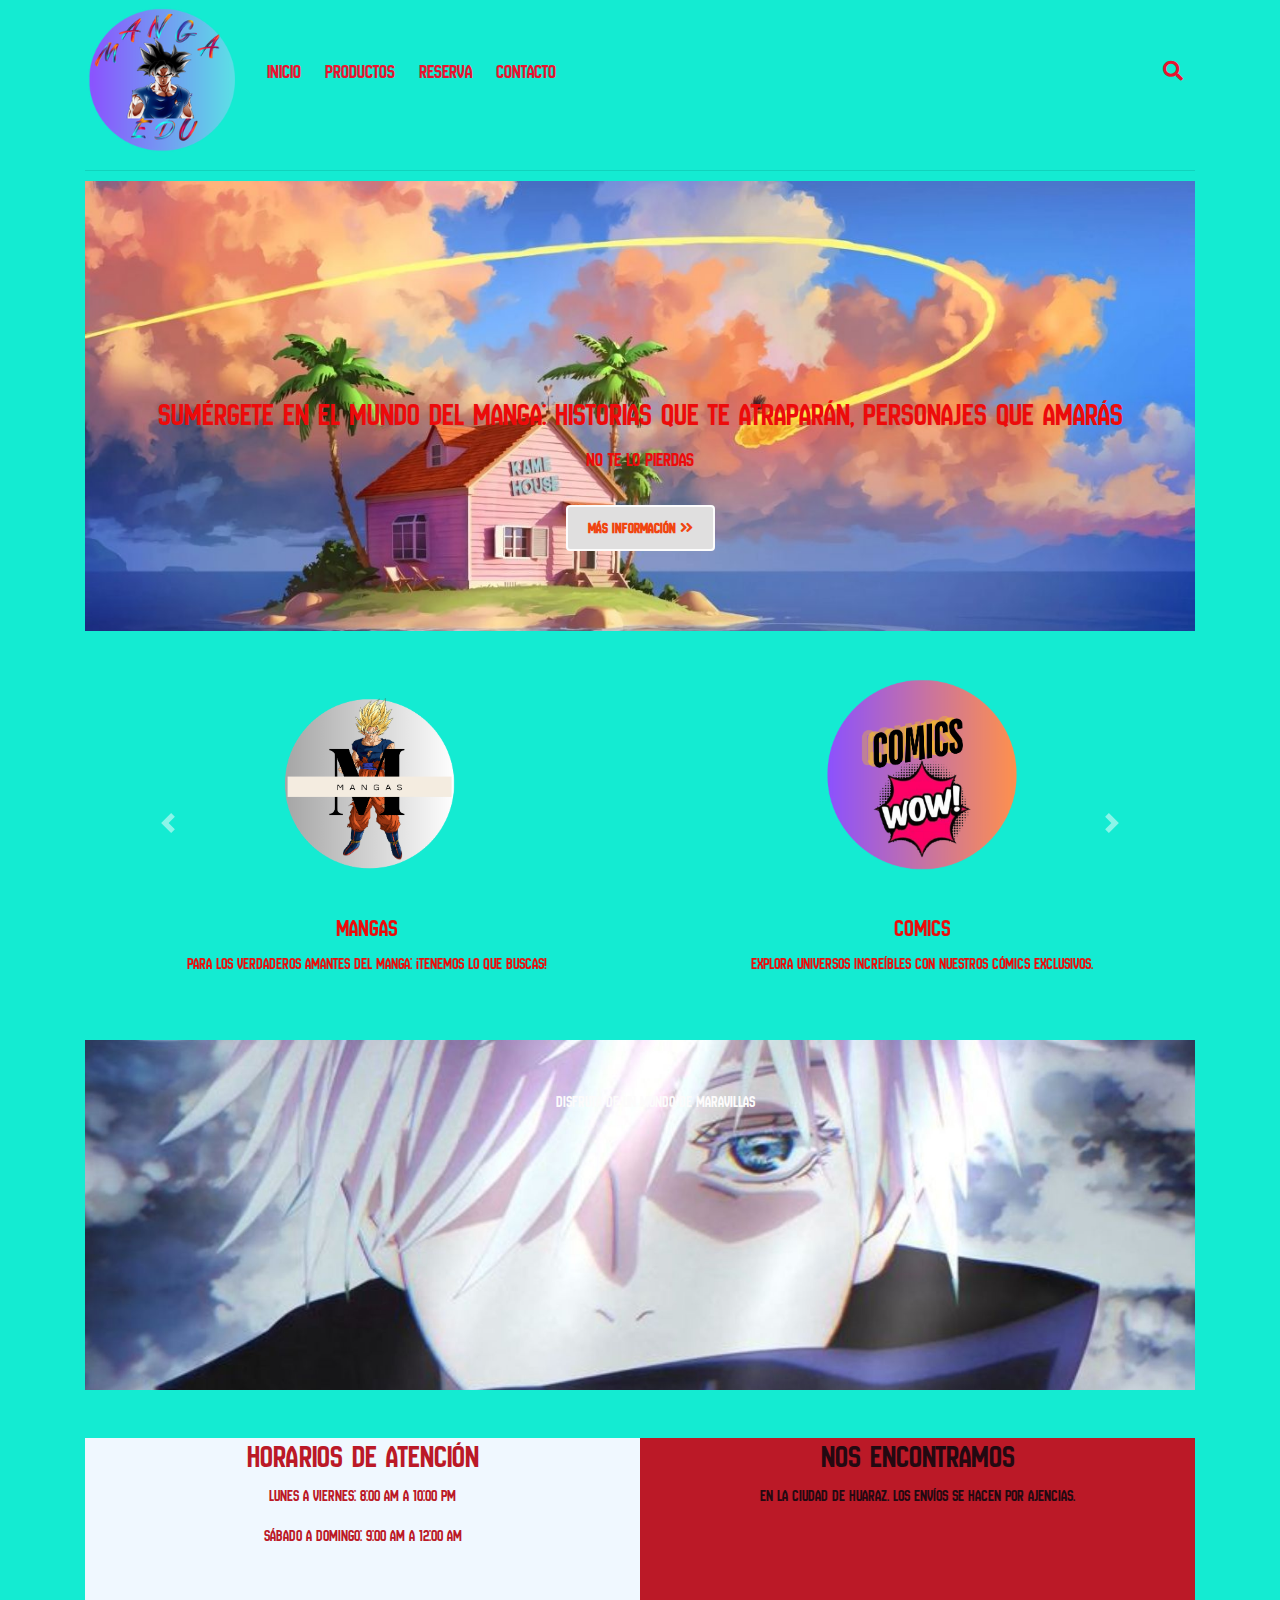
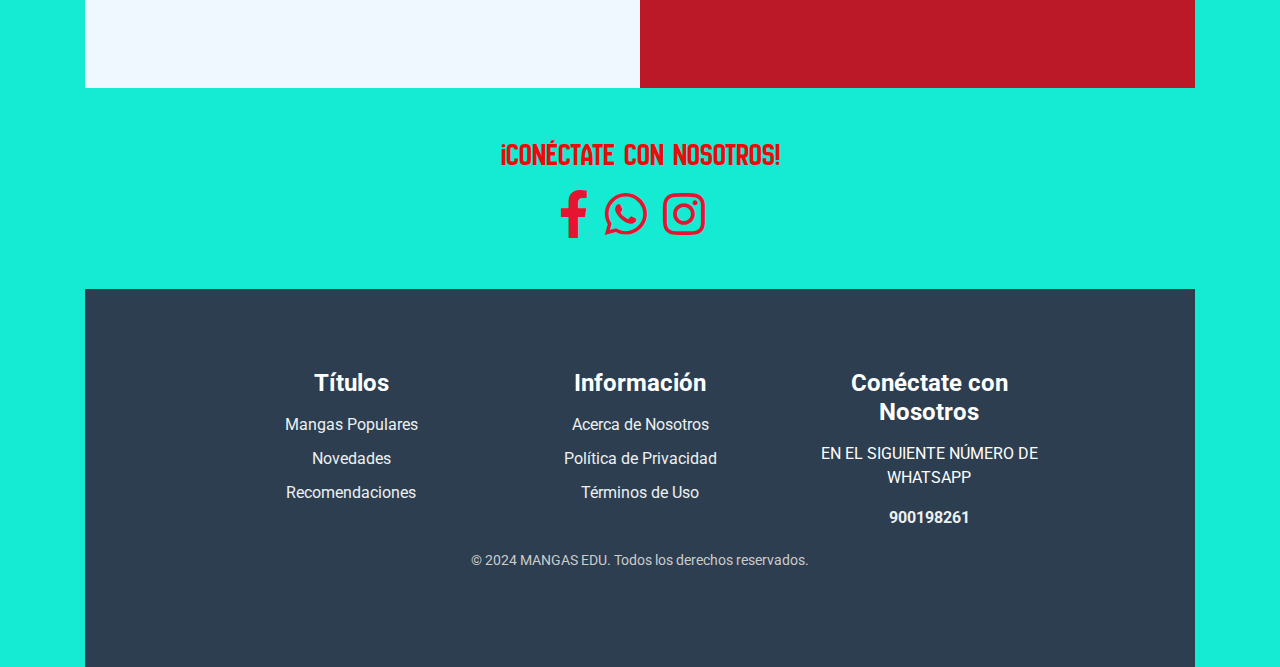
<file: index.html>
<!DOCTYPE html>
<html lang="es">
<head>
    <meta charset="UTF-8">
    <meta name="viewport" content="width=device-width, initial-scale=1.0">
    <title>VENTA DE MANGAS Y MUCHO MÁS</title>
    <link rel="shortcut icon" href="img/favicon.ico">
    <!-- Font Awesome -->
    <link rel="stylesheet" href="https://cdnjs.cloudflare.com/ajax/libs/font-awesome/5.13.0/css/all.min.css">
    <!-- Bootstrap CSS -->
    <link rel="stylesheet" href="https://stackpath.bootstrapcdn.com/bootstrap/4.5.2/css/bootstrap.min.css">
    <!--fUENTE OSWALD-->
    <link href="https://fonts.googleapis.com/css2?family=Gupter:wght@400;500;700&family=New+Amsterdam&family=Oswald:wght@200..700&family=Platypi:ital,wght@0,300..800;1,300..800&family=Roboto:ital,wght@0,100;0,300;0,400;0,500;0,700;0,900;1,100;1,300;1,400;1,500;1,700;1,900&display=swap" rel="stylesheet">
    <!-- Custom CSS -->
    <link rel="stylesheet" href="styles.css">
    <style>

        .carousel-item img {
            max-width: 250px; /* Tamaño máximo de las imágenes (más grandes) */
            height: auto; /* Mantener proporciones */
          
        }
        .carousel-item h3 {
            font-size: 1.5rem; /* Tamaño del título */
            margin-top: 10px;
           
        }
        .carousel-item p {
            font-size: 1rem; /* Tamaño del texto */
            
        }
        .carousel-item {
            text-align: center; /* Centrar el contenido */
        }
    </style>
</head>
<body>
    <div class="container">
        <nav class="nav-main">
            <img src="img/Logo.png" alt="Caffe Oslo" class="nav-brand">
            <ul class="nav-menu">
                <li><a href="#">Inicio</a></li>
                <li><a href="tus_productos.html">Productos</a></li>
                <li><a href="#">Reserva</a></li>
                <li><a href="#">Contacto</a></li>
            </ul>
            <ul class="nav-menu-right">
                <li><a href="#"><i class="fas fa-search"></i></a></li>
            </ul>
        </nav>
        <hr>

        <!-- Showcase -->
        <header class="showcase text-center">
            <h2>Sumérgete en el mundo del manga: historias que te atraparán, personajes que amarás</h2>
            <p class="lead">NO TE LO PIERDAS</p>
            <a href="#" class="btn btn-primary">Más Información <i class="fas fa-angle-double-right"></i></a>
        </header>

        <!-- Carrusel de Iconos -->
        <div id="iconCarousel" class="carousel slide mt-4" data-ride="carousel">
            <div class="carousel-inner">
                <div class="carousel-item active">
                    <div class="d-flex justify-content-around">
                        <div>
                            <img src="img/icono 1.png" alt="icono1">
                            <h3>MANGAS</h3>
                            <p>Para los verdaderos amantes del manga: ¡tenemos lo que buscas!</p>
                        </div>
                        <div>
                            <img src="img/icono 2.png" alt="icono2">
                            <h3>COMICS</h3>
                            <p>Explora universos increíbles con nuestros cómics exclusivos.</p>
                        </div>
                    </div>
                </div>
                <div class="carousel-item">
                    <div class="d-flex justify-content-around">
                        <div>
                            <img src="img/icono 3.png" alt="icono3">
                            <h3>ANIMES EN HD</h3>
                            <p>Vive la magia del anime con nuestros videos exclusivos.</p>
                        </div>
                        <div>
                            <img src="img/icono 4.png" alt="icono4">
                            <h3>DORAMAS EN HD</h3>
                            <p>Cada dorama es una puerta a un mundo lleno de romance y drama.</p>
                        </div>
                    </div>
                </div>
            </div>
            <a class="carousel-control-prev" href="#iconCarousel" role="button" data-slide="prev">
                <span class="carousel-control-prev-icon" aria-hidden="true"></span>
                <span class="sr-only">Previous</span>
            </a>
            <a class="carousel-control-next" href="#iconCarousel" role="button" data-slide="next">
                <span class="carousel-control-next-icon" aria-hidden="true"></span>
                <span class="sr-only">Next</span>
            </a>
        </div>

        <!-- Banner -->
        <section class="cards-banner-1 mt-5 text-center">
            <div class="content">
                <br<h2>DISFRUTA DE UN MUNDO DE MARAVILLAS</h2></br>
             
            </div>
        </section>

        <!-- Horarios y Ubicación -->
        <section class="new-cards2 mt-5">
            <div class="contentd text-center">
                <h2>HORARIOS DE ATENCIÓN</h2>
                <p>Lunes a Viernes: 8:00 AM a 10:00 PM</p>
                <p>Sábado a Domingo: 9:00 AM a 12:00 AM</p>
            </div>
            <div class="contentiz text-center">
                <h2>Nos encontramos</h2>
                <p>EN LA CIUDAD DE HUARAZ. LOS ENVÍOS SE HACEN POR AJENCIAS.</p>
            </div>
        </section>

       <!-- Redes Sociales -->
<section class="social mt-5 text-center">
    <h2>¡Conéctate con Nosotros!</h2>
    <div class="links d-flex justify-content-center mt-3">
        <a href="#" class="social-icon mx-2" aria-label="Facebook">
            <i class="fab fa-facebook-f"></i>
        </a>
        <a href="#" class="social-icon mx-2" aria-label="WhatsApp">
            <i class="fab fa-whatsapp"></i>
        </a>
        <a href="#" class="social-icon mx-2" aria-label="Instagram">
            <i class="fab fa-instagram"></i>
        </a>
        <a href="#" class="social-icon mx-2" aria-label="TikTok">
            <i class="fab fa-TikTok"></i>
        </a>
    </div>
</section>

<footer class="footer text-center mt-4">
    <div class="footer-container">
        <div class="footer-links">

            <style>
                .carousel-item img {
                    max-width: 250px;
                    height: auto;
                }

                .carousel-item h3 {
                    font-size: 1.5rem;
                    margin-top: 10px;
                }

                .carousel-item p {
                    font-size: 1rem;
                }

                .carousel-item {
                    text-align: center;
                }

                .footer {
                    background-color: #2c3e50;
                    color: white;
                    padding: 40px 20px;
                    text-align: center;
                    font-family: 'Roboto', sans-serif;
                }

                .footer-container {
                    display: flex;
                    flex-wrap: wrap;
                    justify-content: space-between;
                    max-width: 1200px;
                    margin: 0 auto;
                }

                .footer-links {
                    flex: 1;
                    min-width: 200px;
                    margin: 0 20px;
                }

                    .footer-links h3 {
                        margin-bottom: 15px;
                        font-size: 1.5rem;
                        font-weight: bold;
                        color: #ffffff;
                    }

                    .footer-links ul {
                        list-style-type: none;
                        padding: 0;
                    }

                    .footer-links li {
                        margin: 10px 0;
                    }

                    .footer-links a {
                        color: #ecf0f1;
                        text-decoration: none;
                        transition: color 0.3s;
                        font-size: 1rem;
                    }

                        .footer-links a:hover {
                            text-decoration: underline;
                            color: #3498db;
                        }

                .footer-social {
                    flex: 1;
                    min-width: 200px;
                    margin: 0 20px;
                    text-align: center;
                }

                .social-icons {
                    margin-top: 10px;
                }

                    .social-icons a {
                        color: white;
                        margin: 0 15px;
                        font-size: 1.5rem;
                        transition: color 0.3s;
                    }

                        .social-icons a:hover {
                            color: #3498db;
                        }

                .footer-bottom {
                    margin-top: 20px;
                    font-size: 0.9rem;
                }
            </style>
            </head>
            <body>
                <div class="container">
                    <!-- ... el resto de tu contenido ... -->

                    <footer class="footer">
                        <div class="footer-container">
                            <div class="footer-links">
                                <h3>Títulos</h3>
                                <ul>
                                    <li><a href="#">Mangas Populares</a></li>
                                    <li><a href="#">Novedades</a></li>
                                    <li><a href="#">Recomendaciones</a></li>
                                </ul>
                            </div>
                            <div class="footer-links">
                                <h3>Información</h3>
                                <ul>
                                    <li><a href="#">Acerca de Nosotros</a></li>
                                    <li><a href="#">Política de Privacidad</a></li>
                                    <li><a href="#">Términos de Uso</a></li>
                                </ul>
                            </div>
                            <div class="footer-social">
                                <h3>Conéctate con Nosotros</h3>
                                <p>EN EL SIGUIENTE NÚMERO DE WHATSAPP</p>
                               <a href="https://wa.me/51900198261" target="_blank"><strong>900198261</strong></a>
                            </div>
                        </div>
                        <div class="footer-bottom">
                            <p>&copy; 2024 MANGAS EDU. Todos los derechos reservados.</p>
                        </div>
                    </footer>




                    </style>
                    <script src="https://code.jquery.com/jquery-3.5.1.slim.min.js"></script>
                    <script src="https://cdn.jsdelivr.net/npm/@popperjs/core@2.9.2/dist/umd/popper.min.js"></script>
                    <script src="https://stackpath.bootstrapcdn.com/bootstrap/4.5.2/js/bootstrap.min.js"></script>
            </body>
</html>
</file>
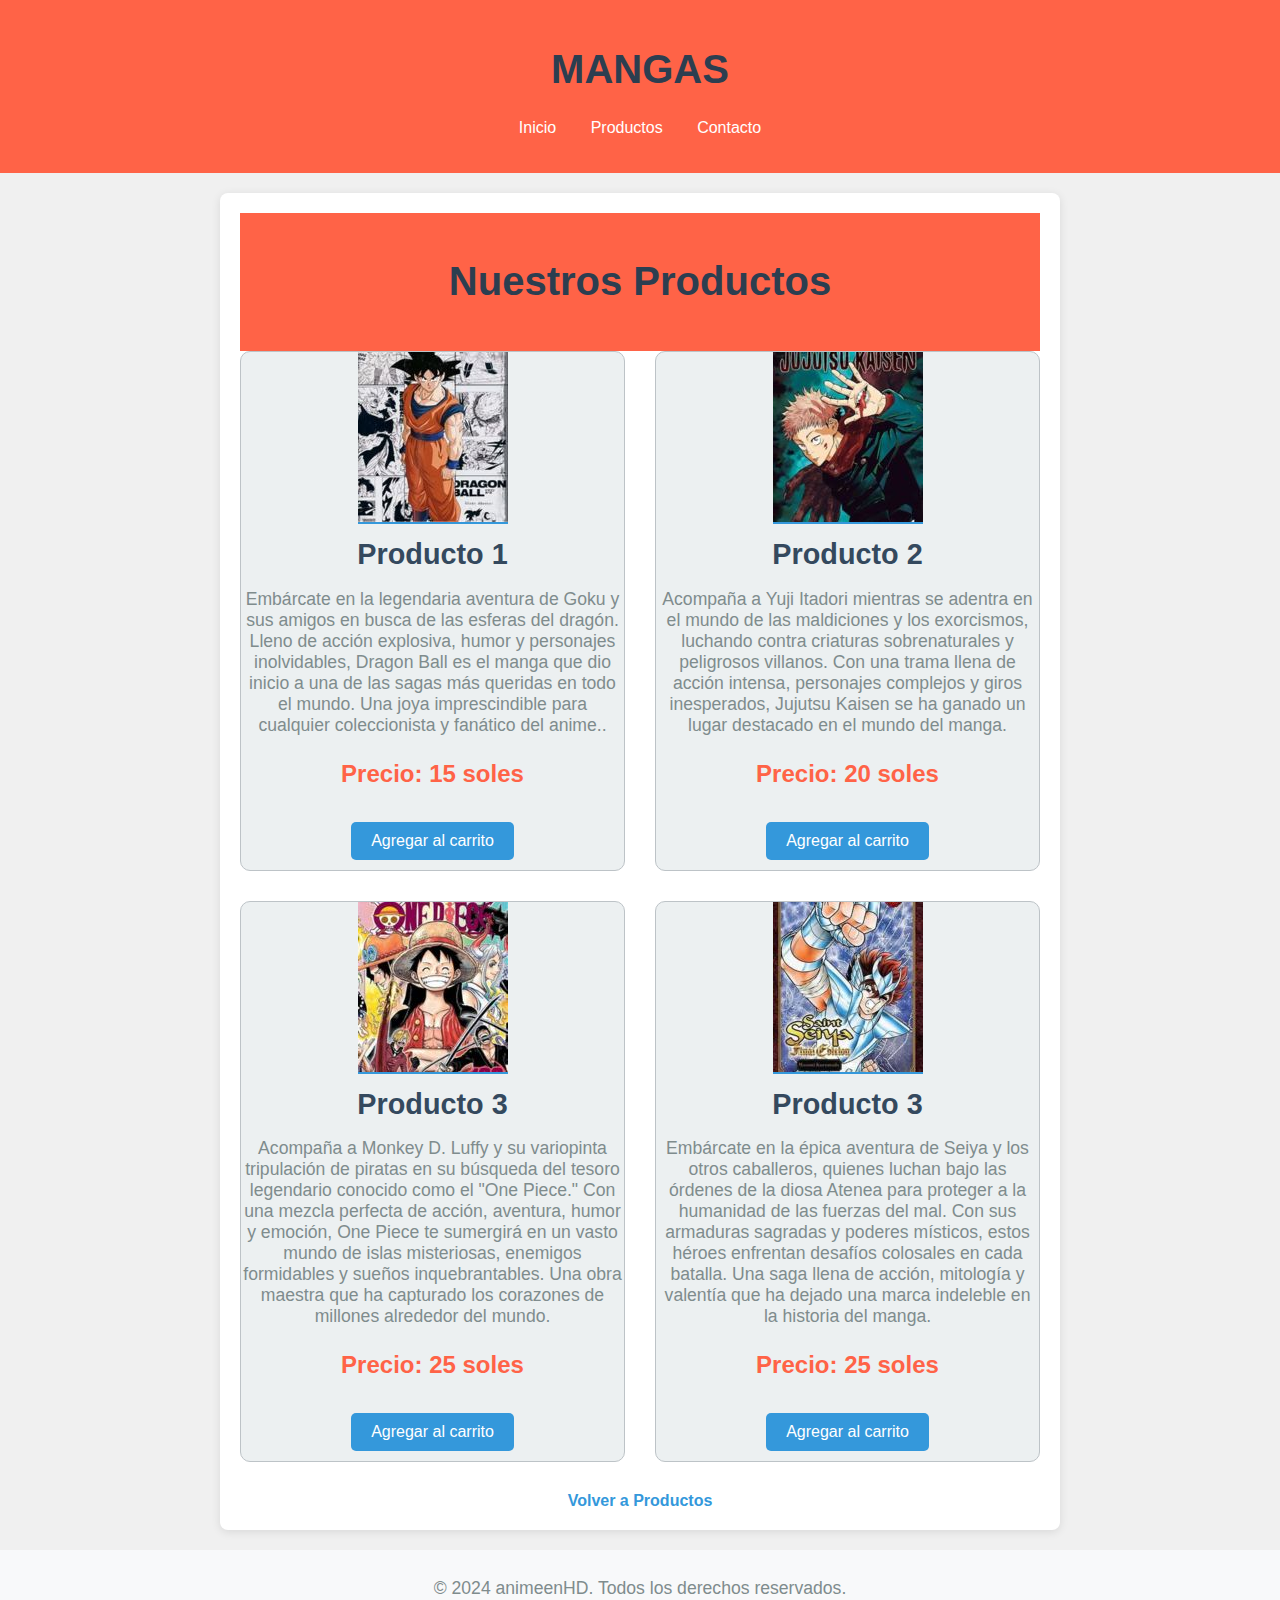
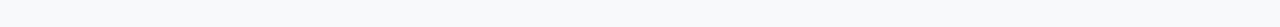
<file: producto1.html>
﻿<!DOCTYPE html>
<html lang="es">
<head>
    <meta charset="UTF-8">
    <meta name="viewport" content="width=device-width, initial-scale=1.0">
    <title>MANGAS</title>
    <link rel="stylesheet" href="styles_vender.css">

</head>
<body>
    <header>
        <h1>MANGAS</h1>
        <nav>
            <ul>
                <li><a href="index.html">Inicio</a></li>
                <li><a href="tus_productos.html">Productos</a></li>
                <li><a href="contacto.html">Contacto</a></li>
            </ul>
        </nav>
    </header>

    <main>
        <div class="container">
            <header>
                <h1>Nuestros Productos</h1>
            </header>
            <div class="product-grid">
                <div class="product">
                    <img src="img/manga1.jpg" alt="Producto 1">
                    <h2>Producto 1</h2>
                    <p>Embárcate en la legendaria aventura de Goku y sus amigos en busca de las esferas del dragón. Lleno de acción explosiva, humor y personajes inolvidables, Dragon Ball es el manga que dio inicio a una de las sagas más queridas en todo el mundo. Una joya imprescindible para cualquier coleccionista y fanático del anime..</p>
                    <p class="price">Precio: 15 soles</p>
                    <a href="#" class="btn">Agregar al carrito</a>
                </div>
                <div class="product">
                    <img src="img/manga2.jpg" alt="Producto 2">
                    <h2>Producto 2</h2>
                    <p>Acompaña a Yuji Itadori mientras se adentra en el mundo de las maldiciones y los exorcismos, luchando contra criaturas sobrenaturales y peligrosos villanos. Con una trama llena de acción intensa, personajes complejos y giros inesperados, Jujutsu Kaisen se ha ganado un lugar destacado en el mundo del manga.</p>
                    <p class="price">Precio: 20 soles</p>
                    <a href="#" class="btn">Agregar al carrito</a>
                </div>
                <div class="product">
                    <img src="img/manga3.jpg" alt="Producto 3">
                    <h2>Producto 3</h2>
                    <p>Acompaña a Monkey D. Luffy y su variopinta tripulación de piratas en su búsqueda del tesoro legendario conocido como el "One Piece." Con una mezcla perfecta de acción, aventura, humor y emoción, One Piece te sumergirá en un vasto mundo de islas misteriosas, enemigos formidables y sueños inquebrantables. Una obra maestra que ha capturado los corazones de millones alrededor del mundo.</p>
                    <p class="price">Precio: 25 soles</p>
                    <a href="#" class="btn">Agregar al carrito</a>
                </div>
                <div class="product">
                    <img src="img/manga4.jpg" alt="Producto 3">
                    <h2>Producto 3</h2>
                    <p>Embárcate en la épica aventura de Seiya y los otros caballeros, quienes luchan bajo las órdenes de la diosa Atenea para proteger a la humanidad de las fuerzas del mal. Con sus armaduras sagradas y poderes místicos, estos héroes enfrentan desafíos colosales en cada batalla. Una saga llena de acción, mitología y valentía que ha dejado una marca indeleble en la historia del manga.</p>
                    <p class="price">Precio: 25 soles</p>
                    <a href="#" class="btn">Agregar al carrito</a>
                </div>
            </div>
            <a href="tus_productos.html" class="back-link">Volver a Productos</a>

        </div>
    </main>

    <footer>
        <p>&copy; 2024 animeenHD. Todos los derechos reservados.</p>
    </footer>
</body>
</html>
</file>
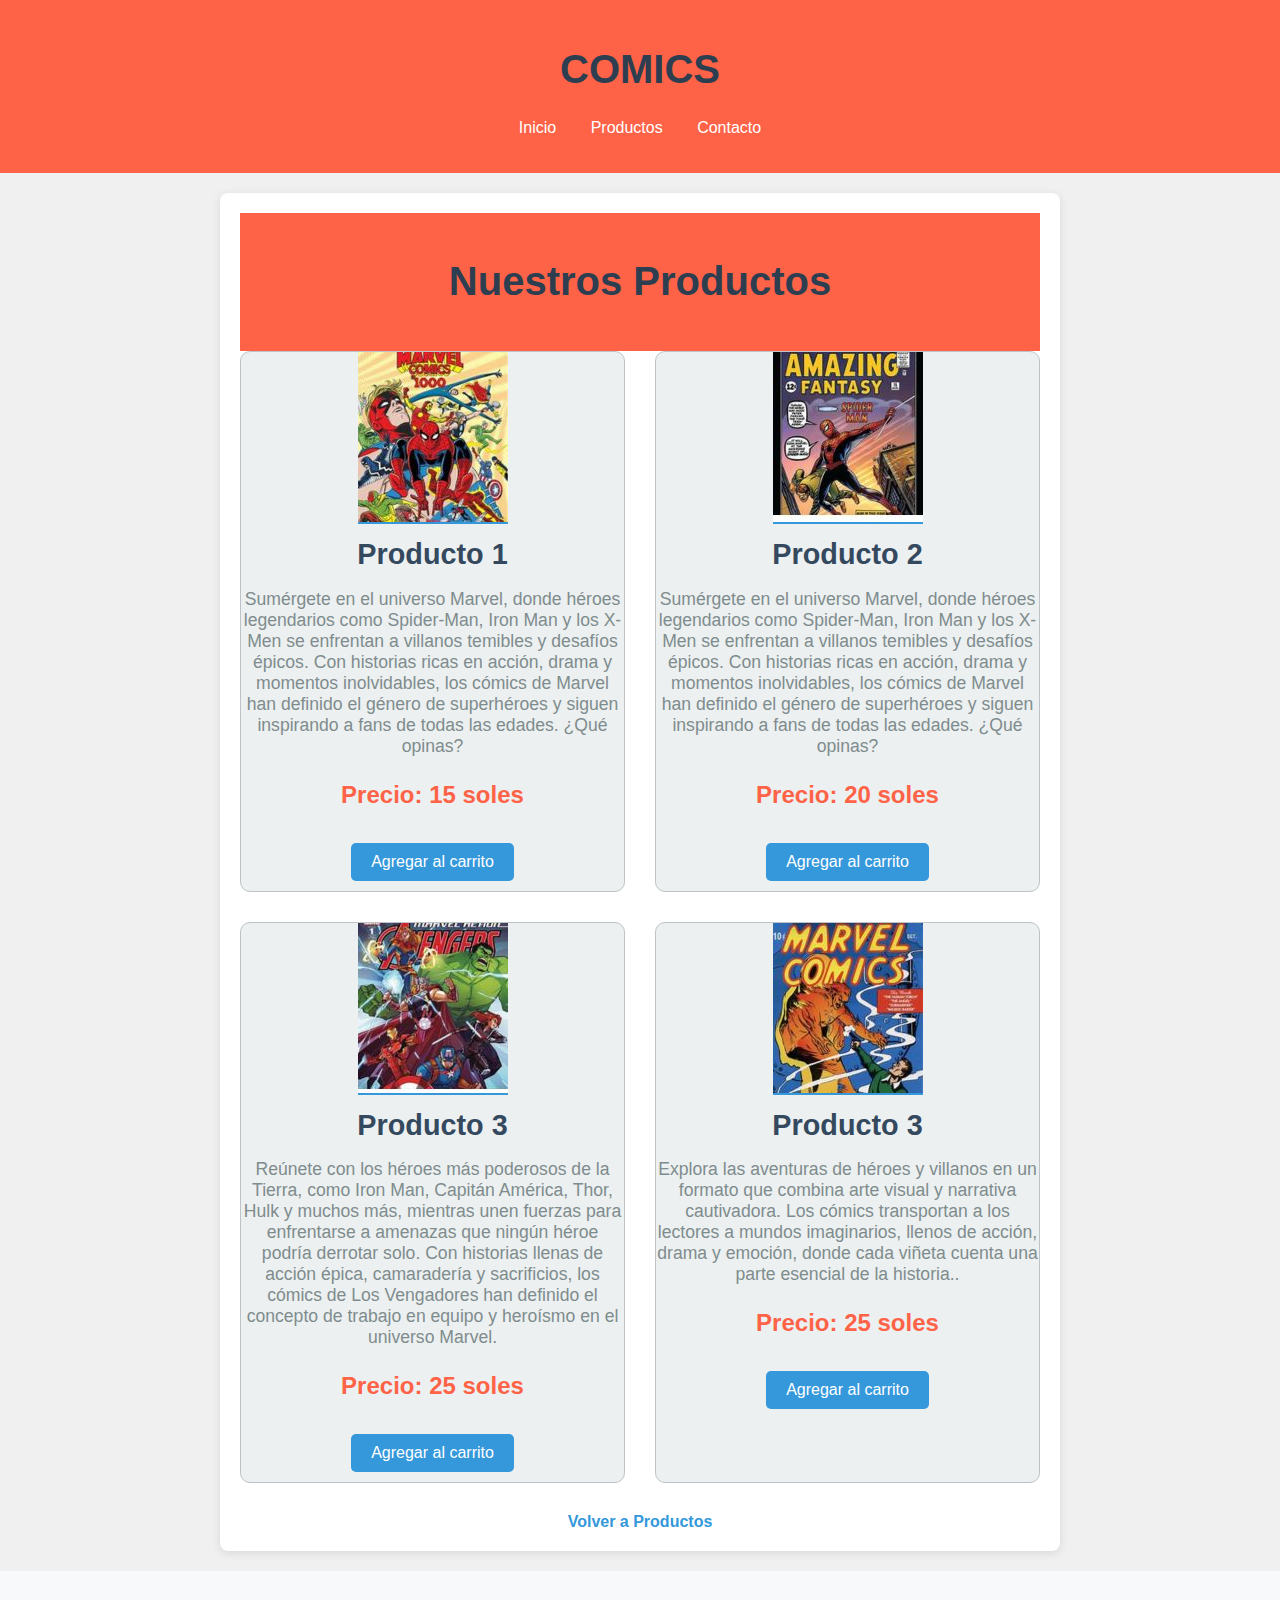
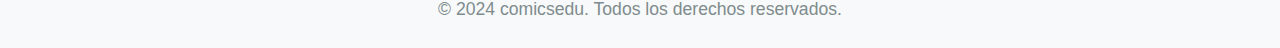
<file: producto2.html>
﻿<!DOCTYPE html>
<html lang="es">
<head>
    <meta charset="UTF-8">
    <meta name="viewport" content="width=device-width, initial-scale=1.0">
    <title>COMICS</title>
    <link rel="stylesheet" href="styles_comics.css">
</head>
<body>
    <header>
        <h1>COMICS</h1>
        <nav>
            <ul>
                <li><a href="index.html">Inicio</a></li>
                <li><a href="tus_productos.html">Productos</a></li>
                <li><a href="contacto.html">Contacto</a></li>
            </ul>
        </nav>
    </header>

    <main>
        <div class="container">
            <header>
                <h1>Nuestros Productos</h1>
            </header>
            <div class="product-grid">
                <div class="product">
                    <img src="img/comics1.jpg" alt="Producto 1">
                    <h2>Producto 1</h2>
                    <p>
                        Sumérgete en el universo Marvel, donde héroes legendarios como Spider-Man, Iron Man y los X-Men se enfrentan a villanos temibles y desafíos épicos. Con historias ricas en acción, drama y momentos inolvidables, los cómics de Marvel han definido el género de superhéroes y siguen inspirando a fans de todas las edades.

                        ¿Qué opinas?
                    </p>
                    <p class="price">Precio: 15 soles</p>
                    <a href="#" class="btn">Agregar al carrito</a>
                </div>
                <div class="product">
                    <img src="img/comics2.jpg" alt="Producto 2">
                    <h2>Producto 2</h2>
                    <p>
                        Sumérgete en el universo Marvel, donde héroes legendarios como Spider-Man, Iron Man y los X-Men se enfrentan a villanos temibles y desafíos épicos. Con historias ricas en acción, drama y momentos inolvidables, los cómics de Marvel han definido el género de superhéroes y siguen inspirando a fans de todas las edades.

                        ¿Qué opinas?
                    </p>
                    <p class="price">Precio: 20 soles</p>
                    <a href="#" class="btn">Agregar al carrito</a>
                </div>
                <div class="product">
                    <img src="img/comics3.jpg" alt="Producto 3">
                    <h2>Producto 3</h2>
                    <p>Reúnete con los héroes más poderosos de la Tierra, como Iron Man, Capitán América, Thor, Hulk y muchos más, mientras unen fuerzas para enfrentarse a amenazas que ningún héroe podría derrotar solo. Con historias llenas de acción épica, camaradería y sacrificios, los cómics de Los Vengadores han definido el concepto de trabajo en equipo y heroísmo en el universo Marvel.</p>
                    <p class="price">Precio: 25 soles</p>
                    <a href="#" class="btn">Agregar al carrito</a>
                </div>
                <div class="product">
                    <img src="img/comics4.jpg" alt="Producto 3">
                    <h2>Producto 3</h2>
                    <p>Explora las aventuras de héroes y villanos en un formato que combina arte visual y narrativa cautivadora. Los cómics transportan a los lectores a mundos imaginarios, llenos de acción, drama y emoción, donde cada viñeta cuenta una parte esencial de la historia..</p>
                    <p class="price">Precio: 25 soles</p>
                    <a href="#" class="btn">Agregar al carrito</a>
                </div>
            </div>
            <a href="tus_productos.html" class="back-link">Volver a Productos</a>
        </div>
    </main>

    <footer>
        <p>&copy; 2024 comicsedu. Todos los derechos reservados.</p>
    </footer>
</body>
</html>
</file>
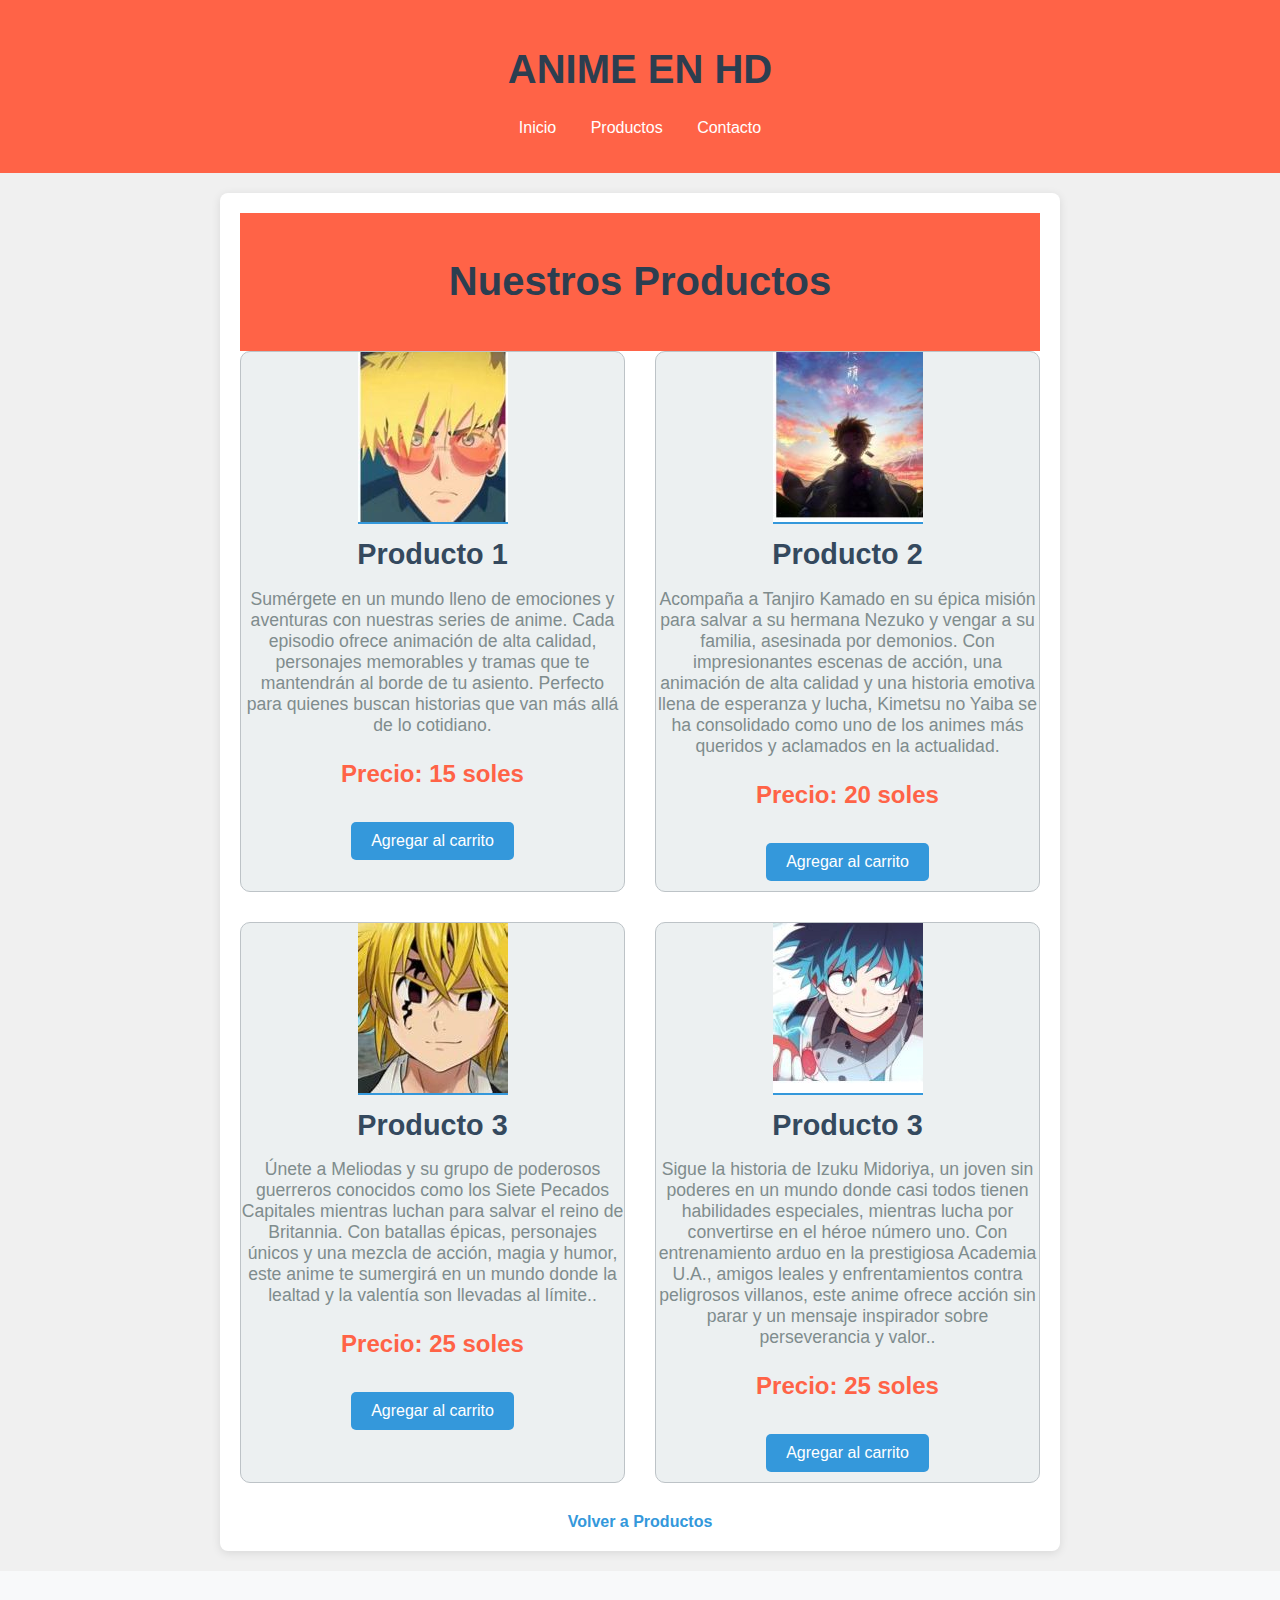
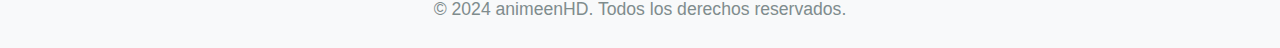
<file: producto3.html>
﻿<!DOCTYPE html>
<html lang="es">
<head>
    <meta charset="UTF-8">
    <meta name="viewport" content="width=device-width, initial-scale=1.0">
    <title>ANIMES EN HD</title>
    <link rel="stylesheet" href="styles_anime.css">
</head>
<body>
    <header>
        <h1>ANIME EN HD </h1>
        <nav>
            <ul>
                <li><a href="index.html">Inicio</a></li>
                <li><a href="tus_productos.html">Productos</a></li>
                <li><a href="contacto.html">Contacto</a></li>
            </ul>
        </nav>
    </header>

    <main>
        <div class="container">
            <header>
                <h1>Nuestros Productos</h1>
            </header>
            <div class="product-grid">
                <div class="product">
                    <img src="img/anime1.jpg" alt="Producto 1">
                    <h2>Producto 1</h2>
                    <p>Sumérgete en un mundo lleno de emociones y aventuras con nuestras series de anime. Cada episodio ofrece animación de alta calidad, personajes memorables y tramas que te mantendrán al borde de tu asiento. Perfecto para quienes buscan historias que van más allá de lo cotidiano.</p>
                    <p class="price">Precio: 15 soles</p>
                    <a href="#" class="btn">Agregar al carrito</a>
                </div>
                <div class="product">
                    <img src="img/anime2.jpg" alt="Producto 2">
                    <h2>Producto 2</h2>
                    <p>Acompaña a Tanjiro Kamado en su épica misión para salvar a su hermana Nezuko y vengar a su familia, asesinada por demonios. Con impresionantes escenas de acción, una animación de alta calidad y una historia emotiva llena de esperanza y lucha, Kimetsu no Yaiba se ha consolidado como uno de los animes más queridos y aclamados en la actualidad.</p>
                    <p class="price">Precio: 20 soles</p>
                    <a href="#" class="btn">Agregar al carrito</a>
                </div>
                <div class="product">
                    <img src="img/anime3.jpg" alt="Producto 3">
                    <h2>Producto 3</h2>
                    <p>Únete a Meliodas y su grupo de poderosos guerreros conocidos como los Siete Pecados Capitales mientras luchan para salvar el reino de Britannia. Con batallas épicas, personajes únicos y una mezcla de acción, magia y humor, este anime te sumergirá en un mundo donde la lealtad y la valentía son llevadas al límite..</p>
                    <p class="price">Precio: 25 soles</p>
                    <a href="#" class="btn">Agregar al carrito</a>
                </div>
                <div class="product">
                    <img src="img/anime4.jpg" alt="Producto 3">
                    <h2>Producto 3</h2>
                    <p>Sigue la historia de Izuku Midoriya, un joven sin poderes en un mundo donde casi todos tienen habilidades especiales, mientras lucha por convertirse en el héroe número uno. Con entrenamiento arduo en la prestigiosa Academia U.A., amigos leales y enfrentamientos contra peligrosos villanos, este anime ofrece acción sin parar y un mensaje inspirador sobre perseverancia y valor..</p>
                    <p class="price">Precio: 25 soles</p>
                    <a href="#" class="btn">Agregar al carrito</a>
                </div>
            </div>
            <a href="tus_productos.html" class="back-link">Volver a Productos</a>
        </div>
    </main>

    <footer>
        <p>&copy; 2024 animeenHD. Todos los derechos reservados.</p>
    </footer>
</body>
</html>
</file>
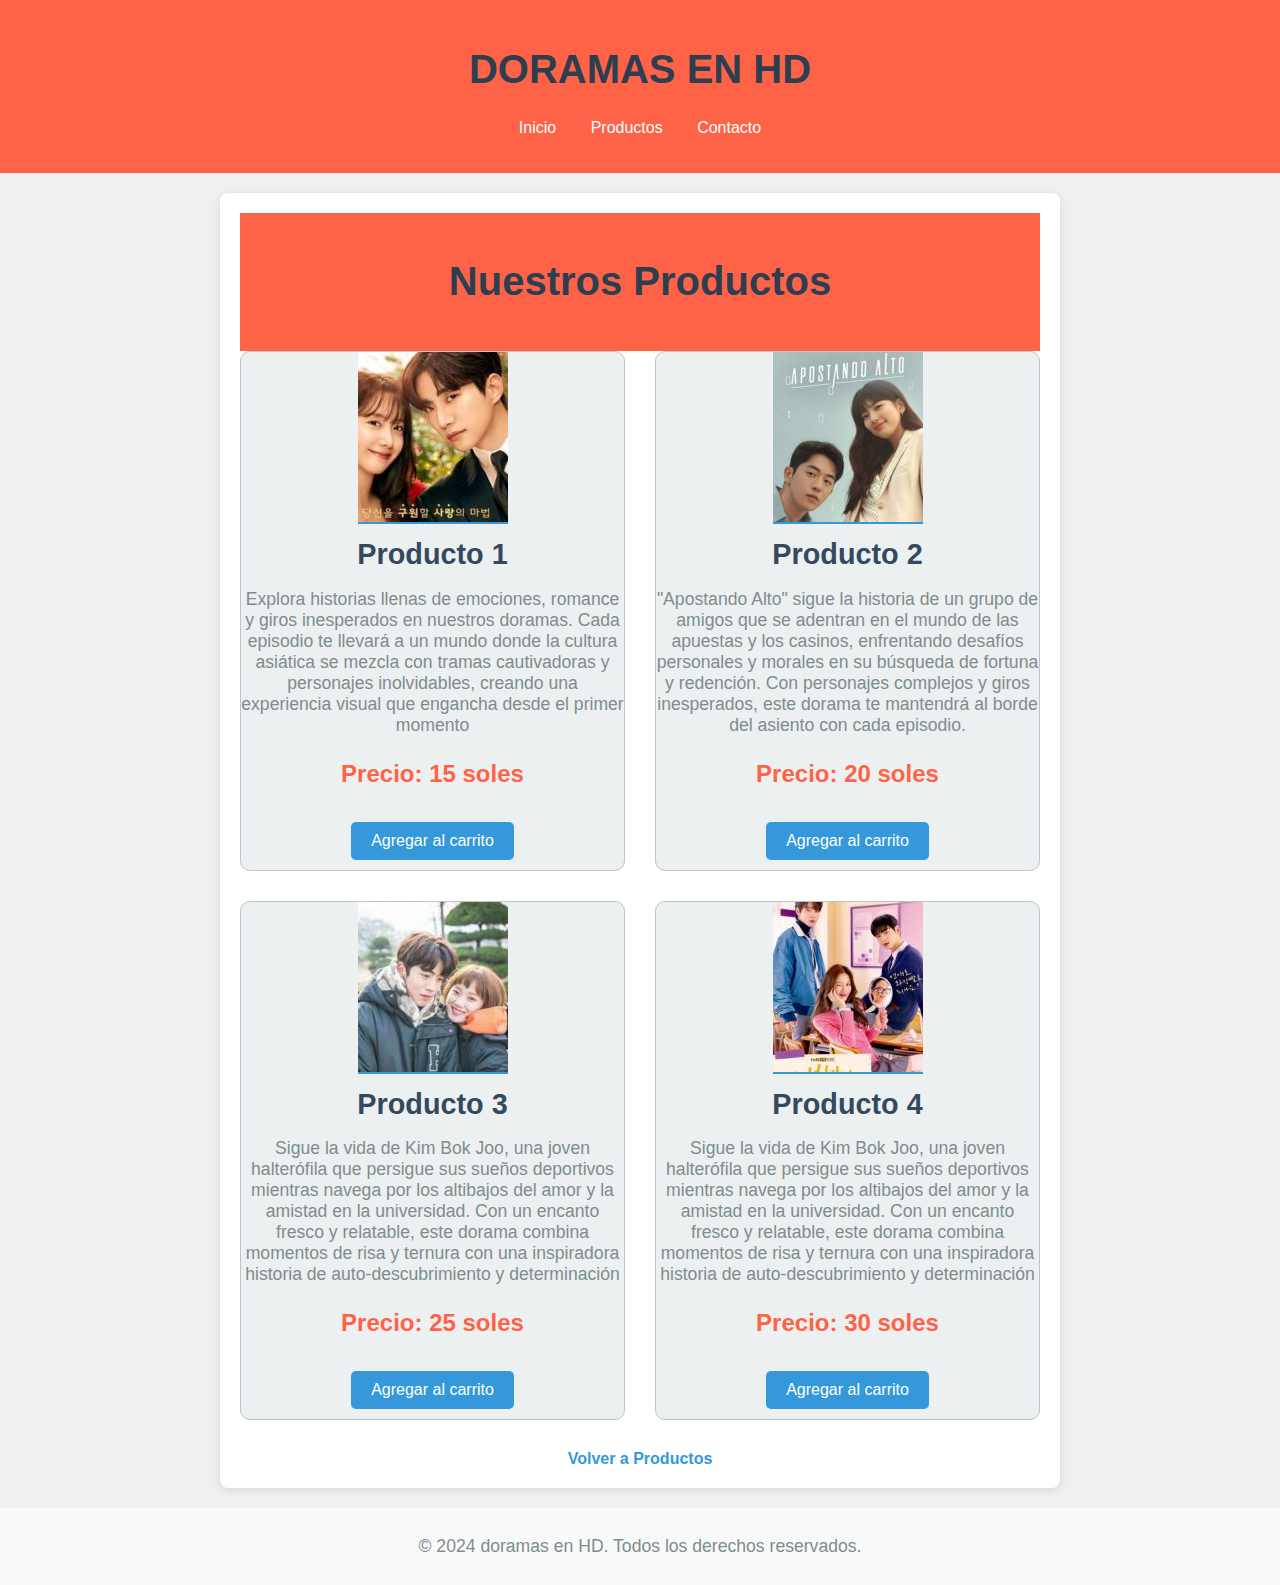
<file: producto4.html>
﻿<!DOCTYPE html>
<html lang="es">
<head>
    <meta charset="UTF-8">
    <meta name="viewport" content="width=device-width, initial-scale=1.0">
    <title>DORAMAS EN HD</title>
    <link rel="stylesheet" href="styles_dorama.css">
</head>
<body>
    <header>
        <h1>DORAMAS EN HD</h1>
        <nav>
            <ul>
                <li><a href="index.html">Inicio</a></li>
                <li><a href="tus_productos.html">Productos</a></li>
                <li><a href="contacto.html">Contacto</a></li>
            </ul>
        </nav>
    </header>

    <main>
        <div class="container">
            <header>
                <h1>Nuestros Productos</h1>
            </header>
            <div class="product-grid">
                <div class="product">
                    <img src="img/dorama1.jpg" alt="Producto 1">
                    <h2>Producto 1</h2>
                    <p>Explora historias llenas de emociones, romance y giros inesperados en nuestros doramas. Cada episodio te llevará a un mundo donde la cultura asiática se mezcla con tramas cautivadoras y personajes inolvidables, creando una experiencia visual que engancha desde el primer momento</p>
                    <p class="price">Precio: 15 soles</p>
                    <a href="#" class="btn">Agregar al carrito</a>
                </div>
                <div class="product">
                    <img src="img/dorama2.jpg" alt="Producto 2">
                    <h2>Producto 2</h2>
                    <p>"Apostando Alto" sigue la historia de un grupo de amigos que se adentran en el mundo de las apuestas y los casinos, enfrentando desafíos personales y morales en su búsqueda de fortuna y redención. Con personajes complejos y giros inesperados, este dorama te mantendrá al borde del asiento con cada episodio.</p>
                    <p class="price">Precio: 20 soles</p>
                    <a href="#" class="btn">Agregar al carrito</a>
                </div>
                <div class="product">
                    <img src="img/dorama3.jpg" alt="Producto 3">
                    <h2>Producto 3</h2>
                    <p>Sigue la vida de Kim Bok Joo, una joven halterófila que persigue sus sueños deportivos mientras navega por los altibajos del amor y la amistad en la universidad. Con un encanto fresco y relatable, este dorama combina momentos de risa y ternura con una inspiradora historia de auto-descubrimiento y determinación</p>
                    <p class="price">Precio: 25 soles</p>
                    <a href="#" class="btn">Agregar al carrito</a>
                </div>
                <div class="product">
                    <img src="img/dorama4.jpg" alt="Producto 4">
                    <h2>Producto 4</h2>
                    <p>Sigue la vida de Kim Bok Joo, una joven halterófila que persigue sus sueños deportivos mientras navega por los altibajos del amor y la amistad en la universidad. Con un encanto fresco y relatable, este dorama combina momentos de risa y ternura con una inspiradora historia de auto-descubrimiento y determinación</p>
                    <p class="price">Precio: 30 soles</p>
                    <a href="#" class="btn">Agregar al carrito</a>
                </div>
            </div>
            <a href="tus_productos.html" class="back-link">Volver a Productos</a>
        </div>
    </main>

    <footer>
        <p>&copy; 2024 doramas en HD. Todos los derechos reservados.</p>
    </footer>
</body>
</html>
</file>
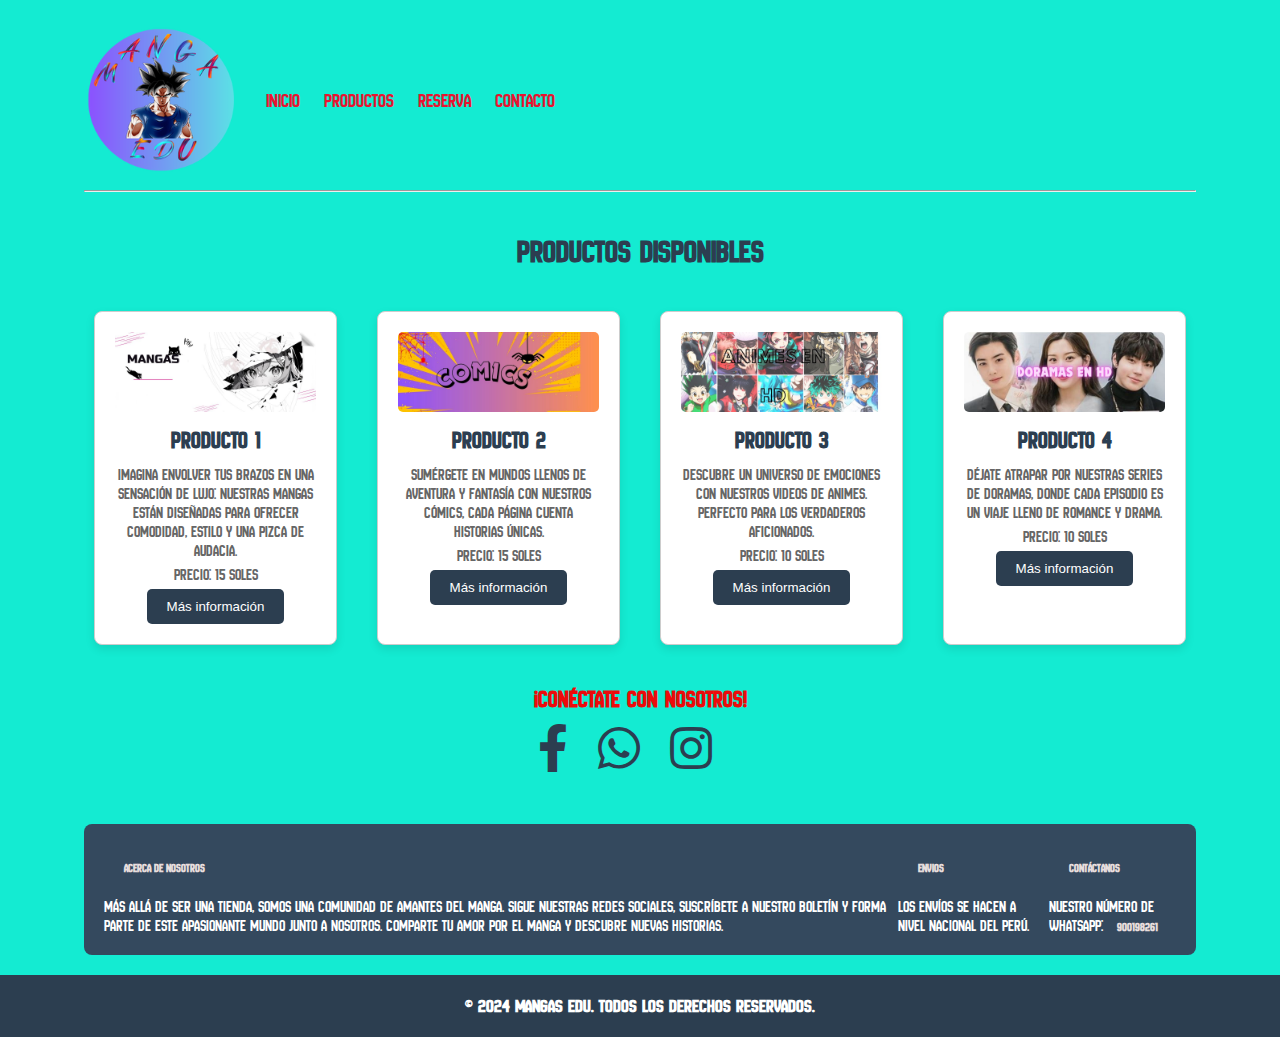
<file: tus_productos.html>
<!DOCTYPE html>
<html lang="en">
<head>
    <meta charset="UTF-8">
    <meta name="viewport" content="width=device-width, initial-scale=1.0">
    <title>VENTA DE MANGAS Y MUCHO MÁS</title>
    <link rel="shortcut icon" href="img/favicon.ico">
    <link href="https://fonts.googleapis.com/css2?family=Gupter:wght@400;500;700&family=New+Amsterdam&family=Oswald:wght@200..700&family=Platypi:ital,wght@0,300..800;1,300..800&family=Roboto:ital,wght@0,100;0,300;0,400;0,500;0,700;0,900;1,100;1,300;1,400;1,500;1,700;1,900&display=swap" rel="stylesheet">
    <link rel="stylesheet" href="https://cdnjs.cloudflare.com/ajax/libs/font-awesome/5.13.0/css/all.min.css">
    <link rel="stylesheet" href="styles.css">
    <style>
        body {
            display: flex;
            flex-direction: column;
            min-height: 100vh;
        }

        .container {
            flex: 1;
            padding: 20px;
            max-width: 1200px;
            margin: auto;
        }

        .nav-menu {
            list-style: none;
            padding: 0;
            display: flex;
        }

            .nav-menu a:hover {
                background-color: #3498db;
                color: white;
            }

        .product-section {
            margin-top: 40px;
        }

        .product {
            border: 1px solid #ccc;
            border-radius: 5px;
            padding: 20px;
            margin: 10px;
            text-align: center;
            background-color: #f9f9f9;
        }

        .product-section h2 {
            text-align: center;
            margin-bottom: 30px;
            font-size: 2em;
            color: #2c3e50;
        }

        .product-grid {
            display: grid;
            grid-template-columns: repeat(auto-fill, minmax(250px, 1fr));
            gap: 20px;
        }

        .product {
            border: 1px solid #ccc;
            border-radius: 8px;
            padding: 20px;
            text-align: center;
            background-color: #ffffff;
            box-shadow: 0 4px 10px rgba(0, 0, 0, 0.1);
            transition: transform 0.3s;
        }

            .product:hover {
                transform: translateY(-5px);
            }

            .product img {
                max-width: 100%;
                height: auto;
                border-radius: 5px;
            }

            .product h4 {
                margin: 10px 0;
                font-size: 1.5em;
                color: #2c3e50;
            }

            .product p {
                margin: 5px 0;
                color: #666;
            }

            .product button {
                background-color: #2c3e50;
                color: white;
                border: none;
                padding: 10px 20px;
                cursor: pointer;
                border-radius: 5px;
                transition: background-color 0.3s, transform 0.3s;
            }

                .product button:hover {
                    background-color: #3498db;
                    transform: scale(1.05);
                }

        .social {
            margin-top: 30px;
            text-align: center;
        }

            .social p {
                font-weight: 700;
                font-size: 1.2em;
            }

            .social .links {
                margin: 10px 0;
            }

                .social .links a {
                    margin: 0 15px;
                    color: #2c3e50;
                    font-size: 28px;
                    transition: color 0.3s;
                }

                    .social .links a:hover {
                        color: #3498db;
                    }

        .footer-link {
            background-color: #34495e;
            color: white;
            padding: 20px;
            margin-top: 20px;
            border-radius: 8px;
        }

        .footer-container {
            display: flex;
            justify-content: space-around;
        }

            .footer-container ul {
                list-style: none;
                padding: 0;
            }

            .footer-container h3 {
                margin-bottom: 10px;
                font-size: 1.2em;
            }

        .footer {
            background-color: #2c3e50;
            color: white;
            text-align: center;
            padding: 20px 0;
        }
    </style>
</head>
<body>
    <div class="container">
        <nav class="nav-main">
            <img src="img/Logo.png" alt="Caffe Oslo" class="nav-brand">
            <ul class="nav-menu">
                <li><a href="index.html">Inicio</a></li>
                <li><a href="tus_productos.html">Productos</a></li>
                <li><a href="#">Reserva</a></li>
                <li><a href="#">Contacto</a></li>
            </ul>
        </nav>
        <hr>

        <div class="product-section">
            <h2>Productos Disponibles</h2>
            <div class="product-grid">
                <div class="product">
                    <img src="img/eduardo.jpg" alt="Producto 1">
                    <h4>Producto 1</h4>
                    <p>Imagina envolver tus brazos en una sensación de lujo: nuestras mangas están diseñadas para ofrecer comodidad, estilo y una pizca de audacia.</p>
                    <p>Precio: 15 soles</p>
                    <a href="producto1.html">
                        <button>Más información</button>
                    </a>
                </div>
                <div class="product">
                    <img src="img/comics.jpg" alt="Producto 2">
                    <h4>Producto 2</h4>
                    <p>Sumérgete en mundos llenos de aventura y fantasía con nuestros cómics, cada página cuenta historias únicas.</p>
                    <p>Precio: 15 soles</p>
                    <a href="producto2.html">
                        <button>Más información</button>
                    </a>
                </div>
                <div class="product">
                    <img src="img/anime.jpg" alt="Producto 3">
                    <h4>Producto 3</h4>
                    <p>Descubre un universo de emociones con nuestros videos de animes. Perfecto para los verdaderos aficionados.</p>
                    <p>Precio: 10 soles</p>
                    <a href="producto3.html">
                        <button>Más información</button>
                    </a>
                </div>
                <div class="product">
                    <img src="img/doramas.jpg" alt="Producto 4">
                    <h4>Producto 4</h4>
                    <p>Déjate atrapar por nuestras series de doramas, donde cada episodio es un viaje lleno de romance y drama.</p>
                    <p>Precio: 10 soles</p>
                    <a href="producto4.html">
                        <button>Más información</button>
                    </a>
                </div>
            </div>
        </div>
        <!-- Redes Sociales -->
        <section class="social mt-5 text-center">
            <h2>¡Conéctate con Nosotros!</h2>
            <div class="links d-flex justify-content-center mt-3">
                <a href="#" class="social-icon mx-2" aria-label="Facebook">
                    <i class="fab fa-facebook-f"></i>
                </a>
                <a href="#" class="social-icon mx-2" aria-label="WhatsApp">
                    <i class="fab fa-whatsapp"></i>
                </a>
                <a href="#" class="social-icon mx-2" aria-label="Instagram">
                    <i class="fab fa-instagram"></i>
                </a>
                <a href="#" class="social-icon mx-2" aria-label="TikTok">
                    <i class="fab fa-TikTok"></i>
                </a>
            </div>
        </section>

        <div class="footer-link">
            <div class="footer-container">
                <div class="footer-section">
                    <h3><a href="#">ACERCA DE NOSOTROS</a></h3>
                    <p>Más allá de ser una tienda, somos una comunidad de amantes del manga. Sigue nuestras redes sociales, suscríbete a nuestro boletín y forma parte de este apasionante mundo junto a nosotros. Comparte tu amor por el manga y descubre nuevas historias.</p>
                </div>
            
                <div class="footer-section">
                    <h3><a href="#">ENVIOS</a></h3>
                    <p>Los envíos se hacen a nivel nacional del Perú.</p>
                </div>
            
                <div class="footer-section">
                    <h3><a href="#">CONTÁCTANOS</a></h3>
                    <p>Nuestro número de WhatsApp: <a href="https://wa.me/51900198261" target="_blank"><strong>900198261</strong></a></p>

                </div>
            </div>
            
            </div>
        </div>
    </div>

    <footer class="footer">
        <h3>© 2024 MANGAS EDU. Todos los derechos reservados.</h3>
    </footer>
</body>
</html>
</file>
<file: styles.css>
*{
    box-sizing: border-box;
    margin: 0;
    padding: 0;
}
body {
    background: rgb(194, 66, 66);
    color: rgb(236, 11, 11);
    background-color: #14ebd2;
    background-image: url("https://www.bing.com/images/search?view=detailV2&ccid=Dgg0EGvR&id=CD88BEAA28A3CBF690595F42F179FA0D381AFBF7&thid=OIP.Dgg0EGvROkqMttRdg6avAwHaFV&mediaurl=https%3a%2f%2fget.wallhere.com%2fphoto%2fwhite-abstract-blue-pattern-texture-circle-lines-wavy-color-background-wave-line-electric-blue-620226.jpg&cdnurl=https%3a%2f%2fth.bing.com%2fth%2fid%2fR.0e0834106bd13a4a8cb6d45d83a6af03%3frik%3d9%252fsaOA36efFCXw%26pid%3dImgRaw%26r%3d0&exph=1800&expw=2500&q=Fondo+De+Color+ES+Bajos&simid=608035681989631258&FORM=IRPRST&ck=BCD37A052E2E46ED997B52453ED5954E&selectedIndex=20&itb=0");
    font-size: 16px;
    font-family: "New Amsterdam", sans-serif;
}

a{
    color: #e61430;
    text-decoration: none;
}
ul{
    list-style: none;
}
.container{
    width: 90%;
    margin: auto;
}
/*nAVEGACION*/
.nav-main{
    font-size: 20px;
    display: flex;
    justify-content: space-between;
    align-items: center;
    height: 160px;
    padding: 20px 0;
}
.nav-brand{
    width: 150px;
}
/*Nav Izquierda*/
.nav-main ul{
    display: flex;
}
.nav-main ul li{
    padding: 10px;
}
.nav-main ul li a{
    padding: 2px;
}
.nav-menu a:hover {
    background-color: #3498db;
    color: white;
}
.nav-main ul.nav-menu{
    flex: 1;
    margin-left: 20px;
}
/*--SHOWCASE--*/
hr{
    margin: 10px 0;
}
.showcase{
    width: 100%;
    height: 450px;
    background: url("img/fondo 1.jpg") no-repeat center center/cover;
    padding-bottom: 60px;
    margin-bottom: 20px;
    display:flex;
    flex-direction: column;
    align-items: center;
    justify-content: flex-end;
}
.btn{
    cursor: pointer;
    display: inline-block;
    border: 0;
    font-weight: bold;
    padding: 10px 20px;
    background: #e0dfdf;
    color: #f04511;
    font-size: 15px;
    border: 2px solid rgb(252, 252, 252);
    margin: 20px 0;
}
.btn:hover{
    opacity:0.5;
}
.showcase h2,
.showcase p{
    margin-bottom: 10px;
}
/*news card*/
.new-cards{
    display:grid;
    grid-template-columns: 1fr 1fr 1fr 1fr;
    color: #36070f;
    margin: 10px 0px;
}
.new-cards img{
    /*width: 100px;*/
    height: 50%;  
}
.new-cards h3{
    font-size: 20px;
    margin: 10px 0;
}
.new-cards a{
    padding: 10px 0;
    color: #e61430;
    text-transform: upcase;
    display: inline-block;
    font-weight: bold;
}
.new-cards a:hover{
    text-decoration: underline;
}
/*CARDS BANNER 1*/
.cards-banner-1{
    width: 100%;
    height: 350px;
    background: url("img/fondo 2.jpg") no-repeat center center/cover;
    margin-bottom: 10px;

}
.cards-banner-1 .content{
    width: auto;
    padding: 50px 0 0 30px;
    color: #fcfbfb;
}
.cards-banner-1 p,
.cards-banner-1 h2{
    margin: 900px 0 50px 0;
} 
/*NEW CARDS2*/
.new-cards2{
    display:grid;
    grid-template-columns: 1fr 1fr;
    color: rgb(54, 7, 15);
    margin: 10px 0px;
    
}
.new-cards2 .contentd{
    width: 100%;
    height: 250px;
    background-color: rgb(240, 248, 255);
    align-items: center;
    color: rgb(187, 25, 39);
    display:flex;
    flex-direction: column;
    align-items: center;
    justify-content: flex-start;

}
.textd{
    color:rgb(54, 7, 15);
}
.pd{
    color:rgb(185, 14, 56);
    margin: 5px 5px 5px 5px;
}


.new-cards2 .contentiz{
    width: 100%;
    height: 250px;
    background-color: rgb(187, 25, 39);
    align-items: center;
    color: rgb(36, 9, 17);
    display:flex;
    flex-direction: column;
    align-items: center;
    justify-content: flex-start;
}
.textiz{
    color:rgb(54, 7, 15);
}
.piz{
    color:aliceblue;
    margin: 5px 5px 5px 5px;
}
/*social*/
.social{
    margin:50px;
}
.social p{
    text-align: center;
    font-size: 30px;
    margin-bottom: 20px;
    color:rgb(187, 25, 39);
}
.links{
    display: flex;
    align-items: center;
    justify-content: center;
}
.links a{
    margin: 0 30px;
}
.links a i{
    font-size: 3rem;
}
/*footer link*/
.footer-link {
    background:#615f5f;
}
.footer-link h3,
.footer-link a{
    color: #e7dddd;
    font-size: 12px;
    padding:10px;
}
.footer-container{
    display: grid;
    grid-template-columns: repeat(4,1fr);
    gap: 10px;
    align-items: flex-start;
    justify-content: center;
}
.footer-container ul{
    margin: 0 auto;
}
.footer-container ul li{
    line-height: 1.5;
}
.footer-bottom {
    margin-top: 20px;
    font-size: 0.9rem;
    color: #ccc; /* Color m�s suave para el texto inferior */
}
</file>
<file: styles_vender.css>
﻿body {
    font-family: 'Arial', sans-serif;
    background-color: #f0f0f0;
    color: #333;
    margin: 0;
    padding: 0;
}

header {
    background-color: #ff6347;
    color: white;
    padding: 20px;
    text-align: center;
}

h1 {
    color: #2c3e50;
    font-size: 2.5em;
}

p {
    color: #7f8c8d;
    font-size: 1.1em;
}

.product-grid {
    display: grid;
    grid-template-columns: repeat(auto-fill, minmax(300px, 1fr));
    gap: 30px;
}

.product {
    background: #ecf0f1;
    border: 1px solid #bdc3c7;
    border-radius: 10px;
    overflow: hidden;
    text-align: center;
    transition: transform 0.3s;
}

    .product:hover {
        transform: scale(1.05);
    }

    .product img {
        max-width: 100%;
        height: auto;
        border-bottom: 2px solid #3498db;
    }

h2 {
    font-size: 1.8em;
    color: #34495e;
    margin: 10px 0;
}

.price {
    font-weight: bold;
    color: #e74c3c;
    font-size: 1.2em;
}

.btn {
    display: inline-block;
    padding: 10px 20px;
    background: #3498db;
    color: #fff;
    text-decoration: none;
    border-radius: 5px;
    margin: 10px 0;
    transition: background 0.3s;
}

    .btn:hover {
        background: #2980b9;
    }

.back-link {
    display: block;
    margin-top: 30px;
    text-align: center;
    color: #3498db;
    text-decoration: none;
}

    .back-link:hover {
        text-decoration: underline;
    }

nav ul {
    list-style: none;
    padding: 0;
}

    nav ul li {
        display: inline;
        margin: 0 15px;
    }

nav a {
    color: white;
    text-decoration: none;
}

.container {
    max-width: 800px;
    margin: 20px auto;
    background-color: white;
    padding: 20px;
    border-radius: 8px;
    box-shadow: 0 2px 10px rgba(0, 0, 0, 0.1);
}

.product-image {
    max-width: 100%;
    border-radius: 8px;
}

.price {
    font-size: 1.5em;
    color: #ff6347;
}

.buy-button {
    background-color: #28a745;
    color: white;
    padding: 10px 15px;
    border: none;
    border-radius: 5px;
    cursor: pointer;
    font-size: 1.2em;
}

    .buy-button:hover {
        background-color: #218838;
    }

.back-link {
    display: block;
    margin-top: 30px;
    text-align: center;
    color: #3498db;
    text-decoration: none;
    font-weight: bold;
}

    .back-link:hover {
        text-decoration: underline;
        color: #2980b9; /* Cambia el color al pasar el ratón */
    }

footer {
    text-align: center;
    margin-top: 20px;
    padding: 10px;
    background-color: #f8f9fa;
}
</file>
<file: styles_comics.css>
﻿body {
    font-family: 'Arial', sans-serif;
    background-color: #f0f0f0;
    color: #333;
    margin: 0;
    padding: 0;
}

header {
    background-color: #ff6347;
    color: white;
    padding: 20px;
    text-align: center;
}

h1 {
    color: #2c3e50;
    font-size: 2.5em;
}

p {
    color: #7f8c8d;
    font-size: 1.1em;
}

.product-grid {
    display: grid;
    grid-template-columns: repeat(auto-fill, minmax(300px, 1fr));
    gap: 30px;
}

.product {
    background: #ecf0f1;
    border: 1px solid #bdc3c7;
    border-radius: 10px;
    overflow: hidden;
    text-align: center;
    transition: transform 0.3s;
}

    .product:hover {
        transform: scale(1.05);
    }

    .product img {
        max-width: 100%;
        height: auto;
        border-bottom: 2px solid #3498db;
    }

h2 {
    font-size: 1.8em;
    color: #34495e;
    margin: 10px 0;
}

.price {
    font-weight: bold;
    color: #e74c3c;
    font-size: 1.2em;
}

.btn {
    display: inline-block;
    padding: 10px 20px;
    background: #3498db;
    color: #fff;
    text-decoration: none;
    border-radius: 5px;
    margin: 10px 0;
    transition: background 0.3s;
}

    .btn:hover {
        background: #2980b9;
    }

.back-link {
    display: block;
    margin-top: 30px;
    text-align: center;
    color: #3498db;
    text-decoration: none;
}

    .back-link:hover {
        text-decoration: underline;
    }

nav ul {
    list-style: none;
    padding: 0;
}

    nav ul li {
        display: inline;
        margin: 0 15px;
    }

nav a {
    color: white;
    text-decoration: none;
}

.container {
    max-width: 800px;
    margin: 20px auto;
    background-color: white;
    padding: 20px;
    border-radius: 8px;
    box-shadow: 0 2px 10px rgba(0, 0, 0, 0.1);
}

.product-image {
    max-width: 100%;
    border-radius: 8px;
}

.price {
    font-size: 1.5em;
    color: #ff6347;
}

.buy-button {
    background-color: #28a745;
    color: white;
    padding: 10px 15px;
    border: none;
    border-radius: 5px;
    cursor: pointer;
    font-size: 1.2em;
}

    .buy-button:hover {
        background-color: #218838;
    }

.back-link {
    display: block;
    margin-top: 30px;
    text-align: center;
    color: #3498db;
    text-decoration: none;
    font-weight: bold;
}

    .back-link:hover {
        text-decoration: underline;
        color: #2980b9; /* Cambia el color al pasar el ratón */
    }

footer {
    text-align: center;
    margin-top: 20px;
    padding: 10px;
    background-color: #f8f9fa;
}
</file>
<file: styles_anime.css>
﻿body {
    font-family: 'Arial', sans-serif;
    background-color: #f0f0f0;
    color: #333;
    margin: 0;
    padding: 0;
}

header {
    background-color: #ff6347;
    color: white;
    padding: 20px;
    text-align: center;
}

h1 {
    color: #2c3e50;
    font-size: 2.5em;
}
p {
    color: #7f8c8d;
    font-size: 1.1em;
}
.product-grid {
    display: grid;
    grid-template-columns: repeat(auto-fill, minmax(300px, 1fr));
    gap: 30px;
}

.product {
    background: #ecf0f1;
    border: 1px solid #bdc3c7;
    border-radius: 10px;
    overflow: hidden;
    text-align: center;
    transition: transform 0.3s;
}

    .product:hover {
        transform: scale(1.05);
    }

    .product img {
        max-width: 100%;
        height: auto;
        border-bottom: 2px solid #3498db;
    }

h2 {
    font-size: 1.8em;
    color: #34495e;
    margin: 10px 0;
}

.price {
    font-weight: bold;
    color: #e74c3c;
    font-size: 1.2em;
}

.btn {
    display: inline-block;
    padding: 10px 20px;
    background: #3498db;
    color: #fff;
    text-decoration: none;
    border-radius: 5px;
    margin: 10px 0;
    transition: background 0.3s;
}

    .btn:hover {
        background: #2980b9;
    }

.back-link {
    display: block;
    margin-top: 30px;
    text-align: center;
    color: #3498db;
    text-decoration: none;
}

    .back-link:hover {
        text-decoration: underline;
    }
nav ul {
    list-style: none;
    padding: 0;
}

    nav ul li {
        display: inline;
        margin: 0 15px;
    }

nav a {
    color: white;
    text-decoration: none;
}

.container {
    max-width: 800px;
    margin: 20px auto;
    background-color: white;
    padding: 20px;
    border-radius: 8px;
    box-shadow: 0 2px 10px rgba(0, 0, 0, 0.1);
}

.product-image {
    max-width: 100%;
    border-radius: 8px;
}

.price {
    font-size: 1.5em;
    color: #ff6347;
}

.buy-button {
    background-color: #28a745;
    color: white;
    padding: 10px 15px;
    border: none;
    border-radius: 5px;
    cursor: pointer;
    font-size: 1.2em;
}

    .buy-button:hover {
        background-color: #218838;
    }

.back-link {
    display: block;
    margin-top: 30px;
    text-align: center;
    color: #3498db;
    text-decoration: none;
    font-weight: bold;
}

    .back-link:hover {
        text-decoration: underline;
        color: #2980b9; /* Cambia el color al pasar el ratón */
    }
footer {
    text-align: center;
    margin-top: 20px;
    padding: 10px;
    background-color: #f8f9fa;
}
</file>
<file: styles_dorama.css>
﻿body {
    font-family: 'Arial', sans-serif;
    background-color: #f0f0f0;
    color: #333;
    margin: 0;
    padding: 0;
}

header {
    background-color: #ff6347;
    color: white;
    padding: 20px;
    text-align: center;
}

h1 {
    color: #2c3e50;
    font-size: 2.5em;
}

p {
    color: #7f8c8d;
    font-size: 1.1em;
}

.product-grid {
    display: grid;
    grid-template-columns: repeat(auto-fill, minmax(300px, 1fr));
    gap: 30px;
}

.product {
    background: #ecf0f1;
    border: 1px solid #bdc3c7;
    border-radius: 10px;
    overflow: hidden;
    text-align: center;
    transition: transform 0.3s;
}

    .product:hover {
        transform: scale(1.05);
    }

    .product img {
        max-width: 100%;
        height: auto;
        border-bottom: 2px solid #3498db;
    }

h2 {
    font-size: 1.8em;
    color: #34495e;
    margin: 10px 0;
}

.price {
    font-weight: bold;
    color: #e74c3c;
    font-size: 1.2em;
}

.btn {
    display: inline-block;
    padding: 10px 20px;
    background: #3498db;
    color: #fff;
    text-decoration: none;
    border-radius: 5px;
    margin: 10px 0;
    transition: background 0.3s;
}

    .btn:hover {
        background: #2980b9;
    }

.back-link {
    display: block;
    margin-top: 30px;
    text-align: center;
    color: #3498db;
    text-decoration: none;
}

    .back-link:hover {
        text-decoration: underline;
    }

nav ul {
    list-style: none;
    padding: 0;
}

    nav ul li {
        display: inline;
        margin: 0 15px;
    }

nav a {
    color: white;
    text-decoration: none;
}

.container {
    max-width: 800px;
    margin: 20px auto;
    background-color: white;
    padding: 20px;
    border-radius: 8px;
    box-shadow: 0 2px 10px rgba(0, 0, 0, 0.1);
}

.product-image {
    max-width: 100%;
    border-radius: 8px;
}

.price {
    font-size: 1.5em;
    color: #ff6347;
}

.buy-button {
    background-color: #28a745;
    color: white;
    padding: 10px 15px;
    border: none;
    border-radius: 5px;
    cursor: pointer;
    font-size: 1.2em;
}

    .buy-button:hover {
        background-color: #218838;
    }

.back-link {
    display: block;
    margin-top: 30px;
    text-align: center;
    color: #3498db;
    text-decoration: none;
    font-weight: bold;
}

    .back-link:hover {
        text-decoration: underline;
        color: #2980b9; /* Cambia el color al pasar el ratón */
    }

footer {
    text-align: center;
    margin-top: 20px;
    padding: 10px;
    background-color: #f8f9fa;
}
</file>
